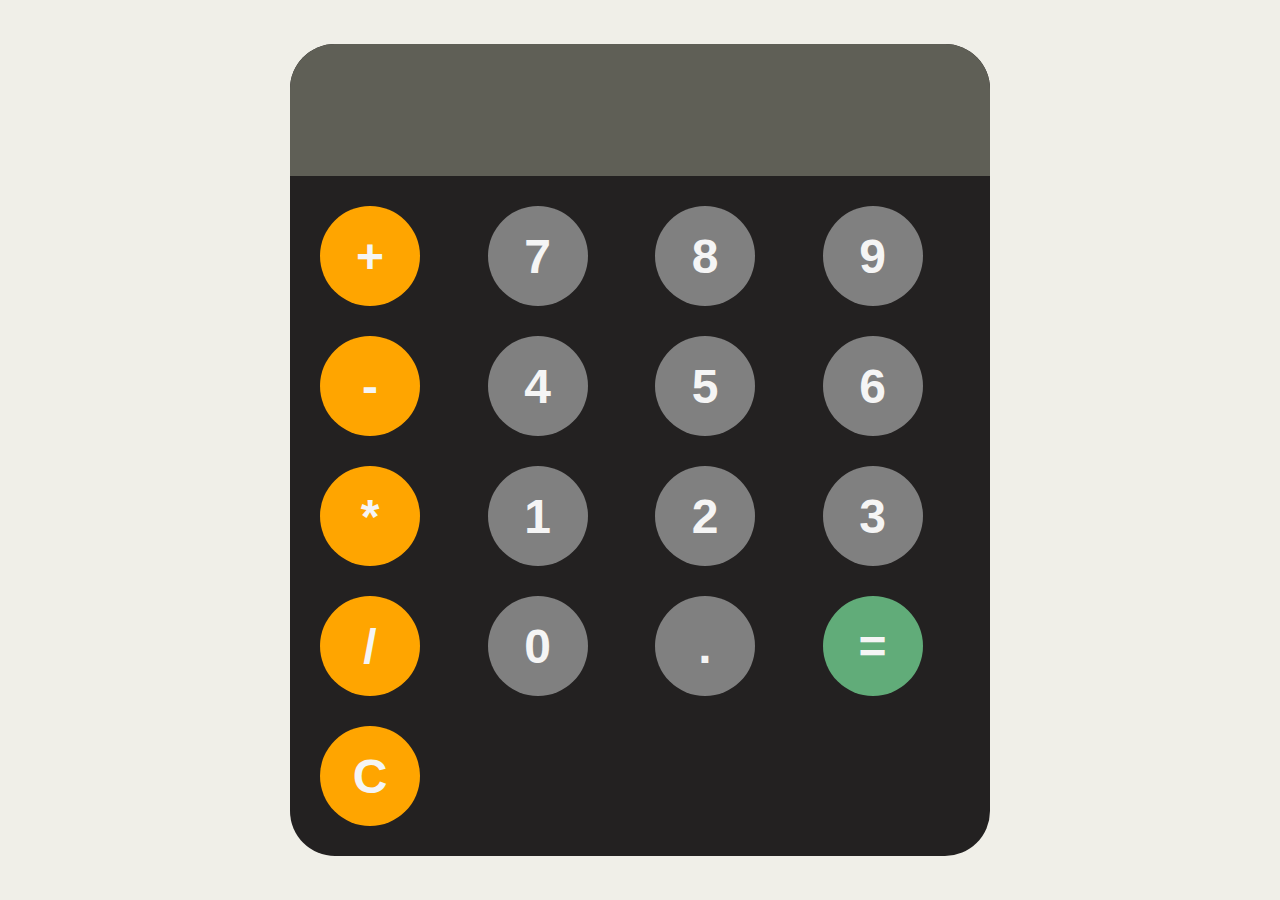
<file: calculator_ui/index.html>
<!DOCTYPE html>
<html lang="en">

<head>
    <meta charset="UTF-8">
    <meta name="viewport" content="width=device-width, initial-scale=1.0">
    <title>Calculator</title>
    <link rel="stylesheet" href="style.css">
</head>

<body>
    <div class="calculator">
        <input id="display" readonly>
        <div id="key">
            <button class="operator"> + </button>
            <button> 7 </button>
            <button> 8 </button>
            <button> 9 </button>
            <button class="operator"> - </button>
            <button> 4 </button>
            <button> 5 </button>
            <button> 6 </button>
            <button class="operator"> * </button>
            <button> 1 </button>
            <button> 2 </button>
            <button> 3 </button>
            <button class="operator"> / </button>
            <button> 0 </button>
            <button> . </button>
            <button id="equal"> = </button>
            <button class="operator"> C </button>
        </div>
    </div>
</body>

</html>
</file>
<file: calculator_ui/style.css>
body{
    margin: 0;
    display: flex;
    justify-content: center;
    align-items: center;
    height: 100vh;
    background-color: #f0efe8;                      
}

button {
  width: 100px;
  height: 100px;
  border-radius: 50px;
  border: none;
  font-size: 3rem;
  font-weight: bold;
  color: whitesmoke;
  background-color: gray;
  margin: 10px;
  cursor: pointer;
}
#key {
  display: grid;
  grid-template-columns: repeat(4, 0.5fr);
  gap: 10px;
  padding: 20px;
}
#display{
    width: 100%;
    padding: 20px;
    font-size: 5rem;
    text-align: left;
    border: none;
    background-color: rgb(95, 95, 86);
}
.calculator{
    font-family: 'Courier New', Courier, monospace;
    background-color: rgb(35, 33, 33);
    border-radius: 45px;
    max-width: 700px;
    overflow: hidden;
}
.operator{
    background-color: orange;
}
button:hover{
      background-color: rgb(151, 146, 146);

}
button:active{
          background-color: rgb(181, 174, 174);

}
.operator:hover{
        background-color: rgb(236, 185, 89);
}
.operator:active{
        background-color: rgb(243, 213, 157);

}
#equal{
    background-color: #61ac79;
}
#equal:hover{
    background-color: #91dda9;
}
#equal:active{
    background-color: #9af9b8;
}
</file>
